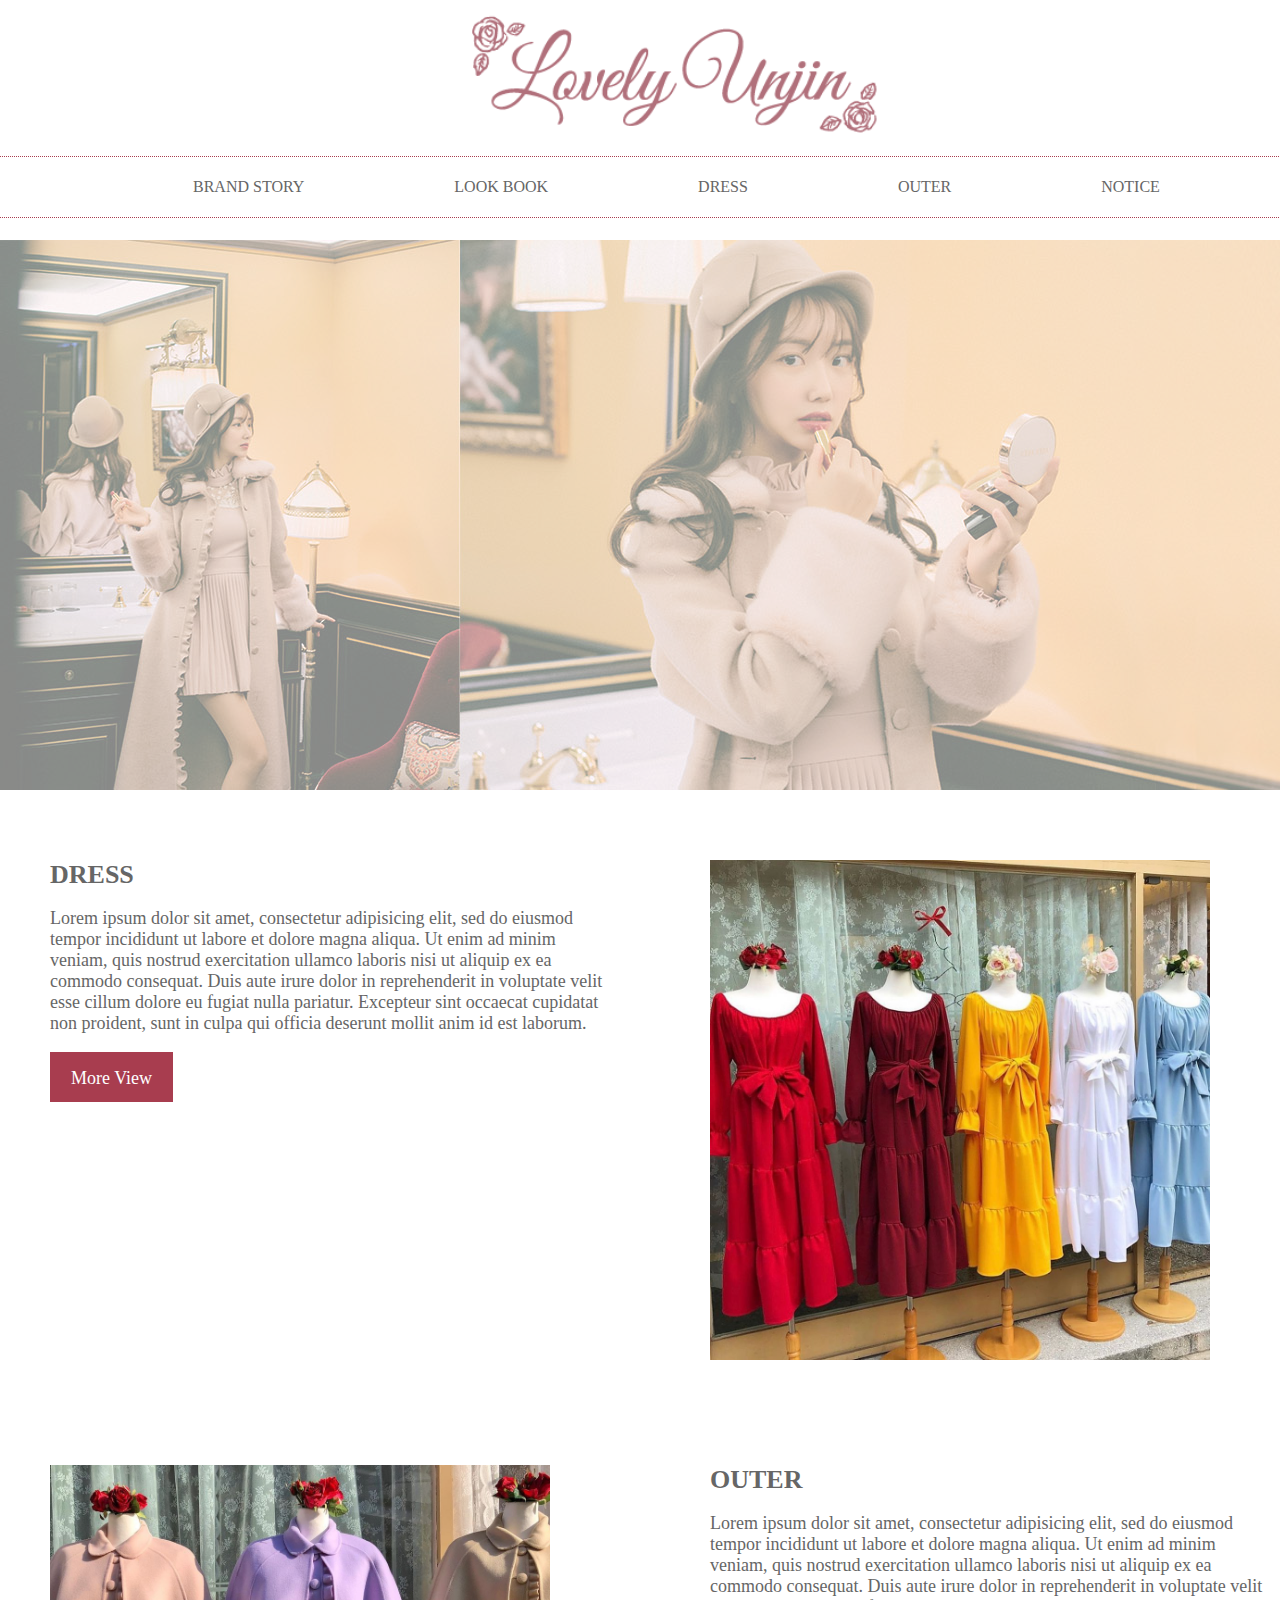
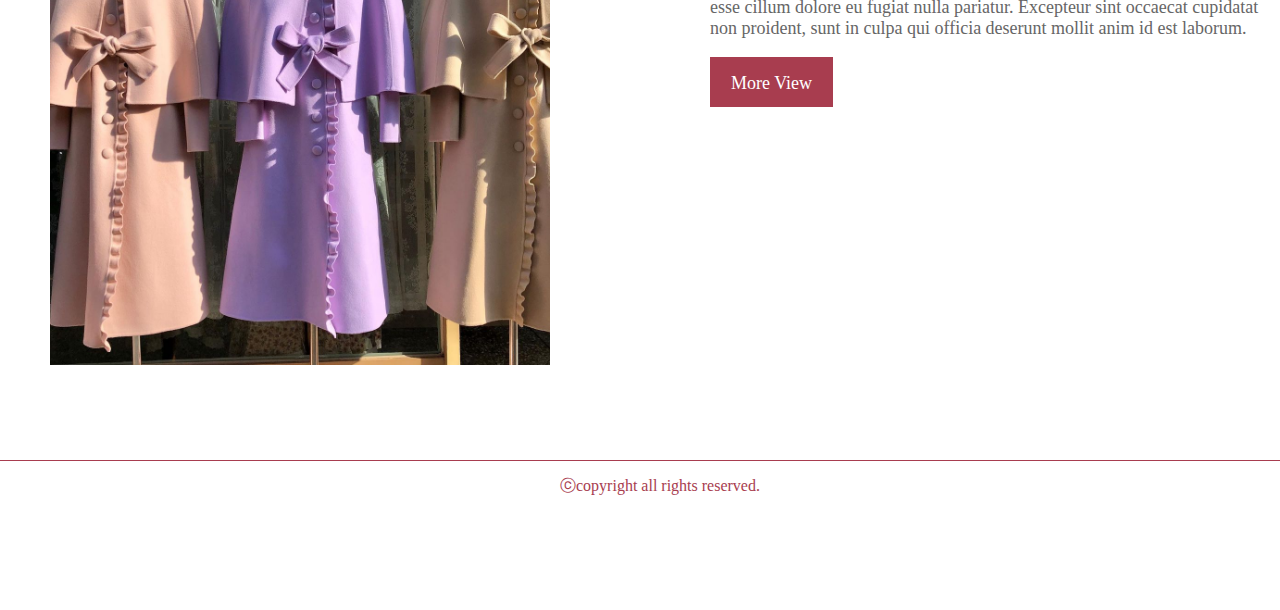
<file: index.html>
<!DOCTYPE html>
 <html lang="en">
 <head>
    <meta charset="UTF-8">
    <title>Lovely Unjin</title>
    <link rel="stylesheet" href="css/style.css">
    <script src="js/jquery.min.js"></script>
    <script src="js/common.js"></script>
     <!--[if lt IE 9]>
       <script src = "http://html5shiv.googlecode.com/svn/trunk/html5.js"></script>
     <![endif]-->
 </head>
 <body>
   <div id="wrap">
    <header id="header">
      <h1 id="top_logo"><a href="index.html"> <img src="img/mlogo2.png" alt="" width="500"> </a></h1>
      <nav id="top_nav">
        <ul>
          <li><a href="sub/story.html">BRAND&nbsp;STORY</a></li>
          <li><a href="sub/look.html">LOOK&nbsp;BOOK</a></li>
         <li><a href="sub/dress.html">DRESS</a></li>
         <li><a href="sub/outer.html">OUTER</a></li>
          <li><a href="#">NOTICE</a></li>
      </nav>
    </header>
    <main>
      <!--메인배너-->
      <div id="mainbanner" val="1" mx="3">
          <li id="img1"><img src="img/main_banner1.jpg" alt=""/></li>
          <li id="img2"><img src="img/main_banner2.jpg" alt=""/></li>
          <li id="img3"><img src="img/main_banner3.jpg" alt=""/></li>
      </div>
      <!--컨텐츠 영역-->
      <div class="container">
        <div class="content">
          <div class="inner">
            <div class="box items_2">
              <div class="items">
                <h3 class="title">DRESS</h3>
                <p>Lorem ipsum dolor sit amet, consectetur adipisicing elit, sed do eiusmod tempor incididunt ut labore et dolore magna aliqua. Ut enim ad minim veniam, quis nostrud exercitation ullamco laboris nisi ut aliquip ex ea commodo consequat. Duis aute irure dolor in reprehenderit in voluptate velit esse cillum dolore eu fugiat nulla pariatur. Excepteur sint occaecat cupidatat non proident, sunt in culpa qui officia deserunt mollit anim id est laborum.</p>
                <a href="sub/dress.html" class="gbtn">More View</a>
              </div>
              <div class="items">
                <img src="img/dress.jpg" alt="thumb01">
              </div>
            </div>
          </div>
          <div class="inner">
            <div class="box items_2">
              <div class="items">
                <img src="img/outer.jpg" alt="thumb02">
              </div>
              <div class="items">
                <h3 class="title">OUTER</h3>
                <p>Lorem ipsum dolor sit amet, consectetur adipisicing elit, sed do eiusmod tempor incididunt ut labore et dolore magna aliqua. Ut enim ad minim veniam, quis nostrud exercitation ullamco laboris nisi ut aliquip ex ea commodo consequat. Duis aute irure dolor in reprehenderit in voluptate velit esse cillum dolore eu fugiat nulla pariatur. Excepteur sint occaecat cupidatat non proident, sunt in culpa qui officia deserunt mollit anim id est laborum.</p>
                <a href="sub/outer.html" class="gbtn">More View</a>
              </div>
            </div>
          </div>
        </div>
      </div>
    </main>
    <footer id="footer">
      ⓒcopyright all rights reserved.
    </footer>
   </div>
 </body>
 </html>
</file>
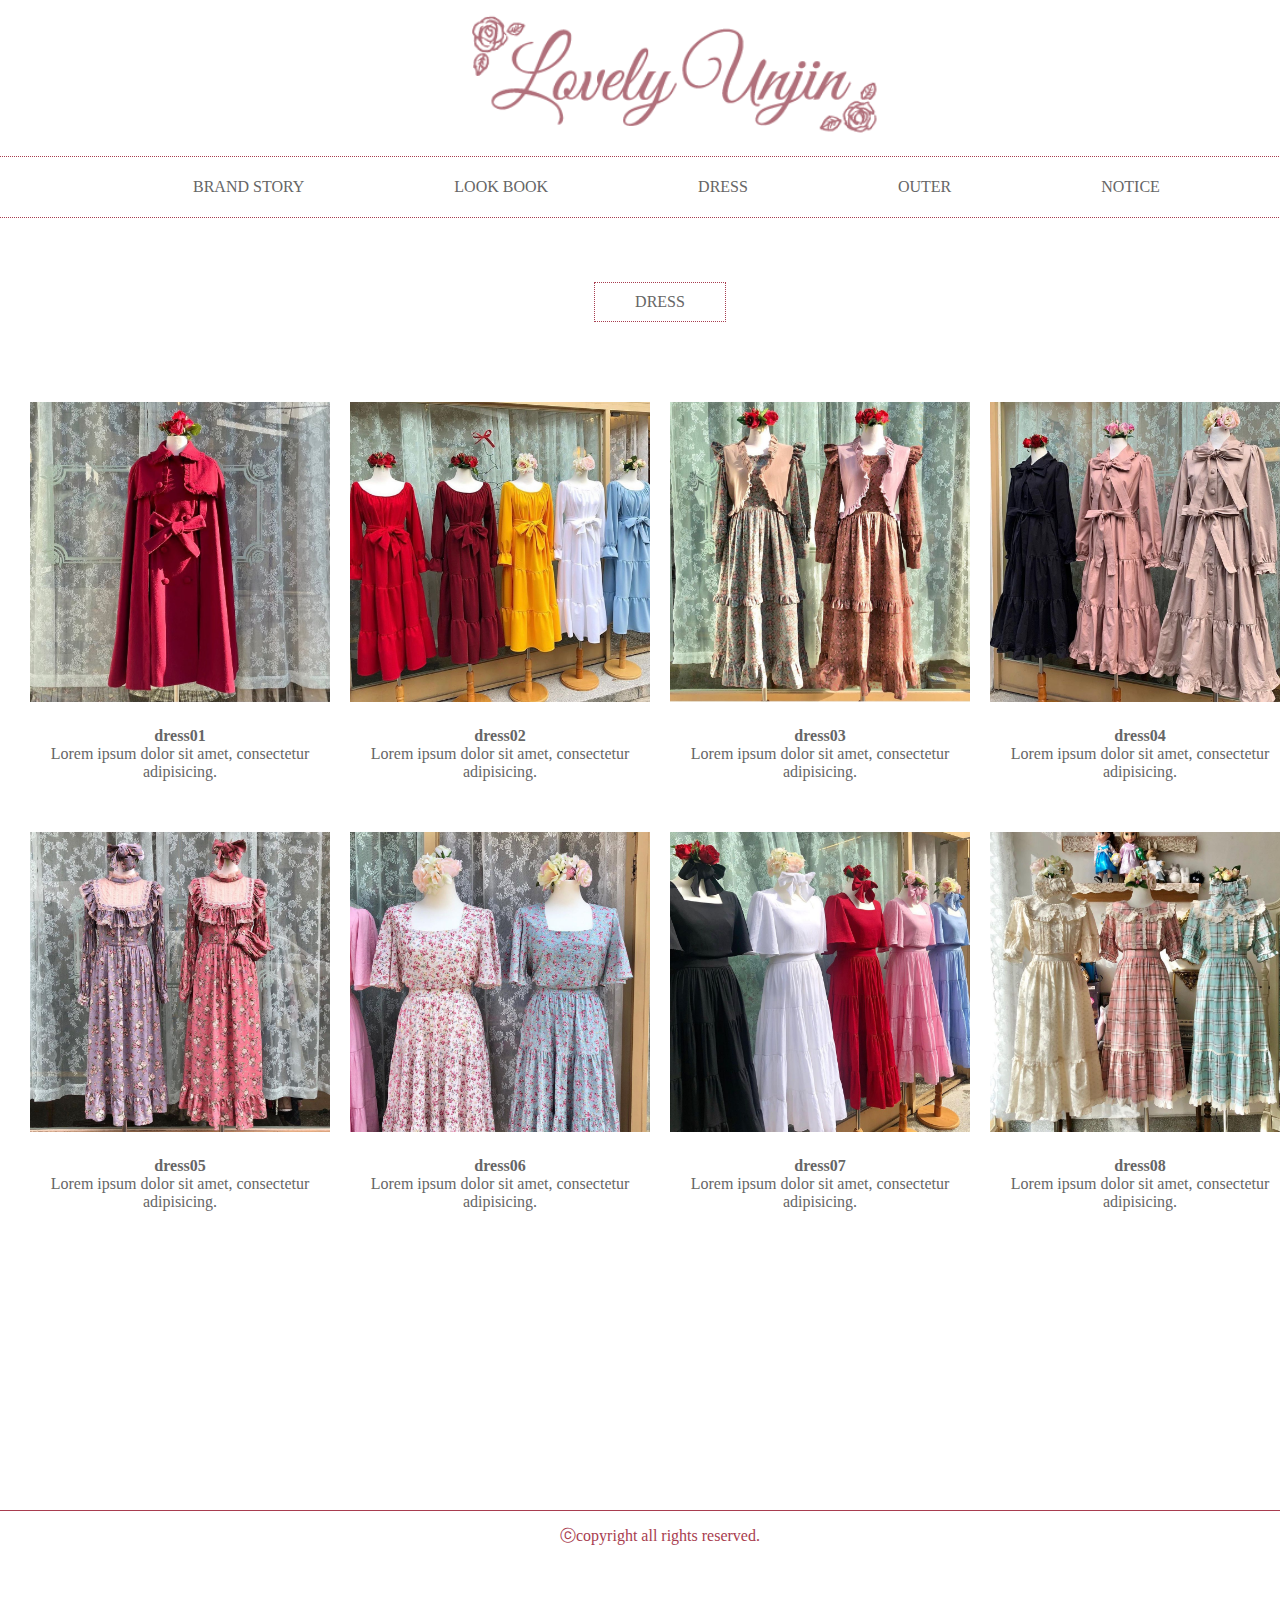
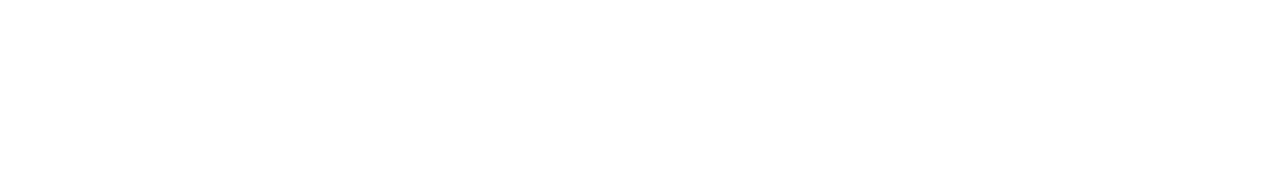
<file: sub/dress.html>
<!DOCTYPE html>
<html lang="en">
<head>
   <meta charset="UTF-8">
   <title>Lovely Unjin</title>
   <link rel="stylesheet" href="../css/style.css">
   <script src="../js/jquery.min.js"></script>
   <script src="../js/common.js"></script>
    <!--[if lt IE 9]>
      <script src = "http://html5shiv.googlecode.com/svn/trunk/html5.js"></script>
    <![endif]-->
</head>
<body class="subpage">
  <div id="wrap">
   <header id="header">
     <h1 id="top_logo"><a href="../index.html"> <img src="../img/mlogo2.png" alt="" width="500"> </a></h1>
     <nav id="top_nav">
       <ul>
         <li><a href="../sub/story.html">BRAND&nbsp;STORY</a></li>
         <li><a href="../sub/look.html">LOOK&nbsp;BOOK</a></li>
         <li><a href="../sub/dress.html">DRESS</a></li>
         <li><a href="../sub/outer.html">OUTER</a></li>
         <li><a href="#">NOTICE</a></li>
     </nav>
   </header>
   <main>
     <!--컨텐츠 영역-->
     <div id="dress">
       <div class="container">
         <p class="dress_text"> DRESS</p>
         <div class="dress_list">
           <ul>
             <li><img src="../img/sub/dress1.jpg" alt=""><p><strong> dress01 </strong> <br> Lorem ipsum dolor sit amet, consectetur adipisicing.</p></li>
             <li><img src="../img/sub/dress2.jpg" alt=""><p><strong> dress02 </strong> <br> Lorem ipsum dolor sit amet, consectetur adipisicing.</p></li>
             <li><img src="../img/sub/dress3.jpg" alt=""><p><strong> dress03 </strong> <br> Lorem ipsum dolor sit amet, consectetur adipisicing.</p></li>
             <li><img src="../img/sub/dress4.jpg" alt=""><p><strong> dress04 </strong> <br> Lorem ipsum dolor sit amet, consectetur adipisicing.</p></li>
           </ul>
           <ul>
             <li><img src="../img/sub/dress5.jpg" alt=""><p><strong> dress05 </strong> <br> Lorem ipsum dolor sit amet, consectetur adipisicing.</p></li>
             <li><img src="../img/sub/dress6.jpg" alt=""><p><strong> dress06 </strong> <br> Lorem ipsum dolor sit amet, consectetur adipisicing.</p></li>
             <li><img src="../img/sub/dress7.jpg" alt=""><p><strong> dress07 </strong> <br> Lorem ipsum dolor sit amet, consectetur adipisicing.</p></li>
             <li><img src="../img/sub/dress8.jpg" alt=""><p><strong> dress08 </strong> <br> Lorem ipsum dolor sit amet, consectetur adipisicing.</p></li>
           </ul>
         </div>

       </div>
     </div>
   </main>
   <footer id="footer">
     ⓒcopyright all rights reserved.
   </footer>
  </div>
</body>
</html>
</file>
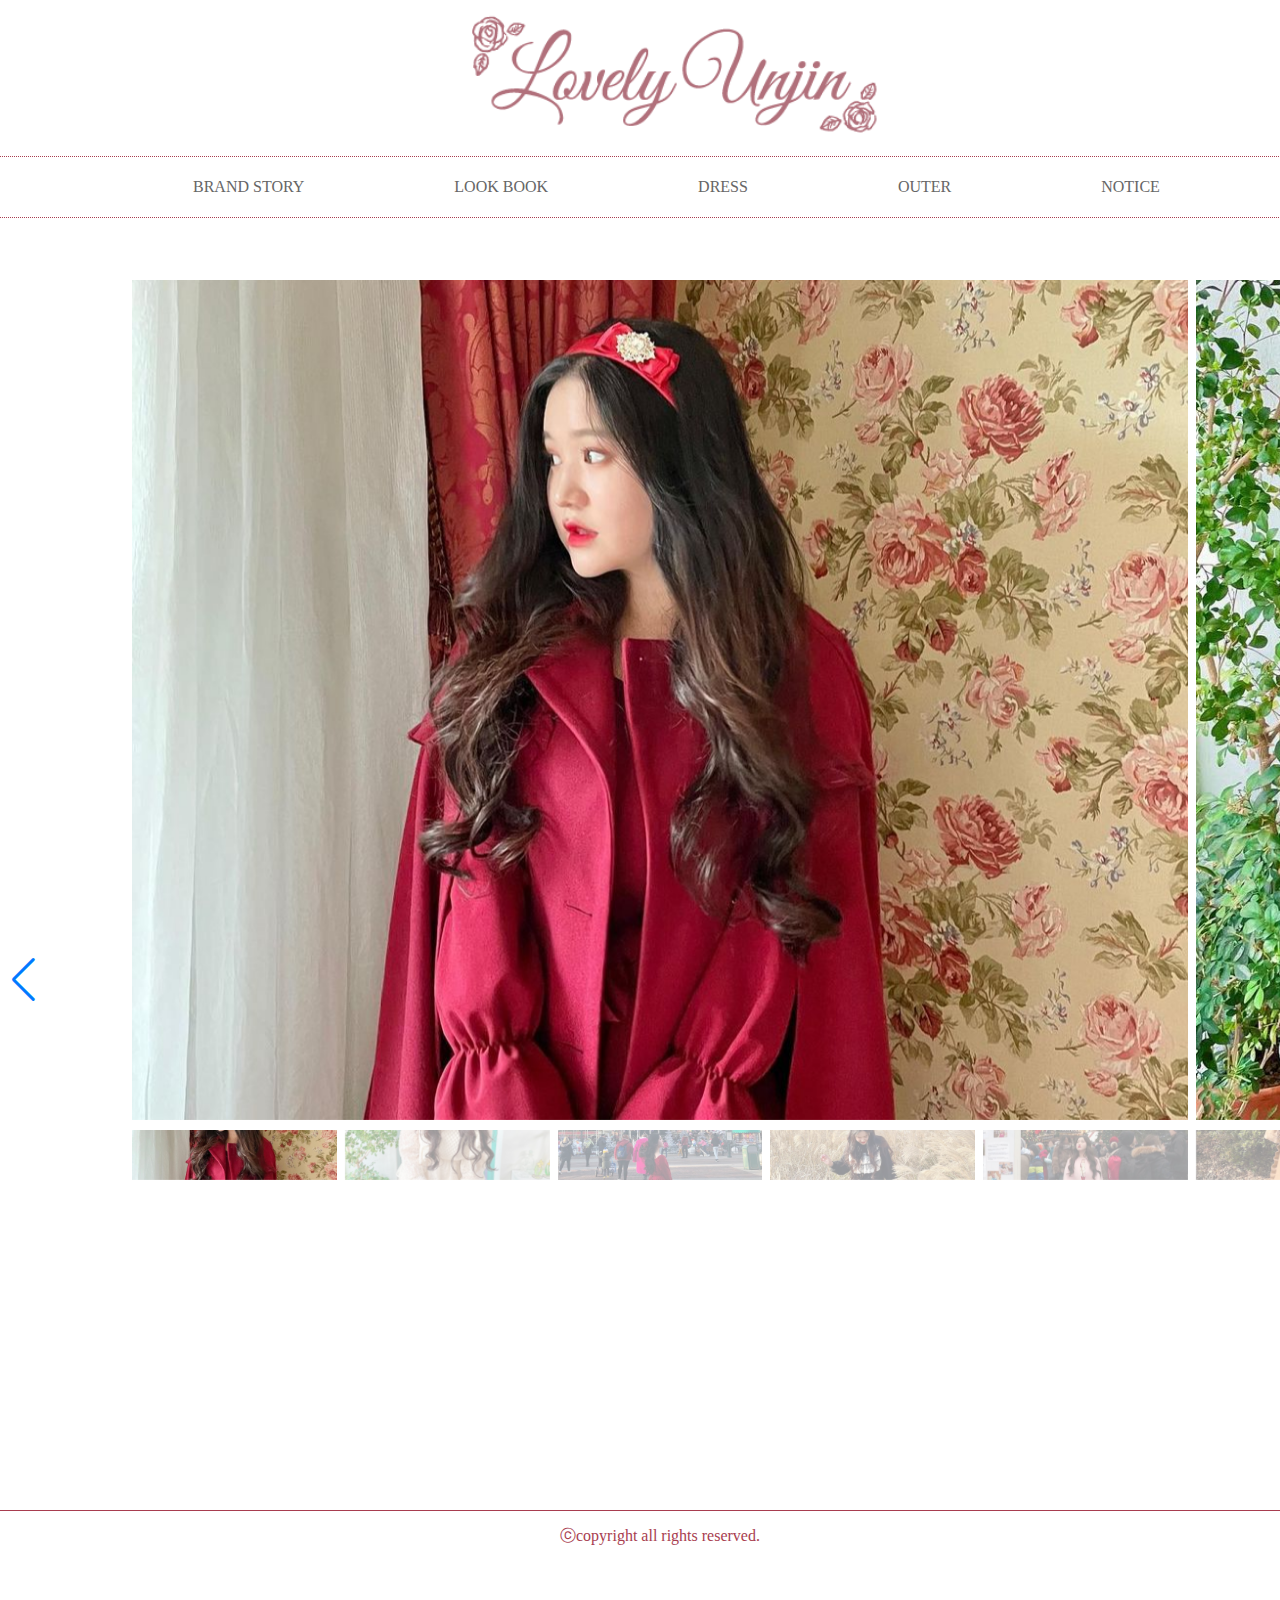
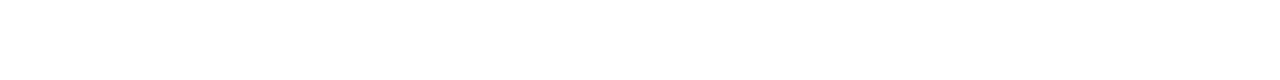
<file: sub/look.html>
<!DOCTYPE html>
<html lang="en">
<head>
   <meta charset="UTF-8">
   <title>Lovely Unjin</title>
   <link rel="stylesheet" href="../css/style.css">
   <script src="../js/jquery.min.js"></script>
   <script src="../js/common.js"></script>
   <link rel="stylesheet" href="https://unpkg.com/swiper/swiper-bundle.min.css">
    <!--[if lt IE 9]>
      <script src = "http://html5shiv.googlecode.com/svn/trunk/html5.js"></script>
    <![endif]-->
</head>
<body class="subpage">
  <div id="wrap">
   <header id="header">
     <h1 id="top_logo"><a href="../index.html"> <img src="../img/mlogo2.png" alt="" width="500"> </a></h1>
     <nav id="top_nav">
       <ul>
         <li><a href="../sub/story.html">BRAND&nbsp;STORY</a></li>
         <li><a href="../sub/look.html">LOOK&nbsp;BOOK</a></li>
         <li><a href="../sub/dress.html">DRESS</a></li>
         <li><a href="../sub/outer.html">OUTER</a></li>
         <li><a href="#">NOTICE</a></li>
     </nav>
   </header>
   <main>
     <!--컨텐츠 영역-->
     <div id="look">
       <div class="container">
         <p class="look_text">LOOK&nbsp;BOOK</p>
         <div class="swiper-container gallery-top">
       		<div class="swiper-wrapper">
       			<div class="swiper-slide" style="background-image:url(../img/sub/unjin1.jpg)">
       			</div>
       			<div class="swiper-slide" style="background-image:url(../img/sub/unjin2.jpg)">
       			</div>
       			<div class="swiper-slide" style="background-image:url(../img/sub/unjin3.jpg)">
       			</div>
       			<div class="swiper-slide" style="background-image:url(../img/sub/unjin4.jpg)">
       			</div>
       			<div class="swiper-slide" style="background-image:url(../img/sub/unjin5.jpg)">
       			</div>
       			<div class="swiper-slide" style="background-image:url(../img/sub/unjin6.jpg)">
       			</div>
       			<div class="swiper-slide" style="background-image:url(../img/sub/unjin7.jpg)">
       			</div>
       			<div class="swiper-slide" style="background-image:url(../img/sub/unjin8.jpg)">
       			</div>
       		</div>
       		<!-- Add Arrows -->
       		<div class="swiper-button-next swiper-button-white"></div>
       		<div class="swiper-button-prev swiper-button-white"></div>
       	</div>
       	<div class="swiper-container gallery-thumbs">
       		<div class="swiper-wrapper">
       			<div class="swiper-slide" style="background-image:url(../img/sub/unjin1.jpg)">
       			</div>
       			<div class="swiper-slide" style="background-image:url(../img/sub/unjin2.jpg)">
       			</div>
       			<div class="swiper-slide" style="background-image:url(../img/sub/unjin3.jpg)">
       			</div>
       			<div class="swiper-slide" style="background-image:url(../img/sub/unjin4.jpg)">
       			</div>
       			<div class="swiper-slide" style="background-image:url(../img/sub/unjin5.jpg)">
       			</div>
       			<div class="swiper-slide" style="background-image:url(../img/sub/unjin6.jpg)">
       			</div>
       			<div class="swiper-slide" style="background-image:url(../img/sub/unjin7.jpg)">
       			</div>
       			<div class="swiper-slide" style="background-image:url(../img/sub/unjin8.jpg)">
       			</div>

       		</div>
       	</div>
         </div>
     </div>
   </main>
   <footer id="footer">
     ⓒcopyright all rights reserved.
   </footer>
  </div>
  <!-- Swiper JS -->
	<script src="https://unpkg.com/swiper/swiper-bundle.min.js"></script>

	<!-- Initialize Swiper -->
	<script>
		var galleryThumbs = new Swiper('.gallery-thumbs', {
      spaceBetween: 8,
      slidesPerView: 5,
      loop: true,
      freeMode: true,
      loopedSlides: 6, //몇번째에 넘어갈건지
      watchSlidesVisibility: true,
      watchSlidesProgress: true,
    });
    var galleryTop = new Swiper('.gallery-top', {
      spaceBetween: 8,
      loop:true,
      loopedSlides: 6,
      navigation: {
        nextEl: '.swiper-button-next',
        prevEl: '.swiper-button-prev',
      },
      thumbs: {
        swiper: galleryThumbs,
      },
    });
	</script>
</body>
</html>
</file>
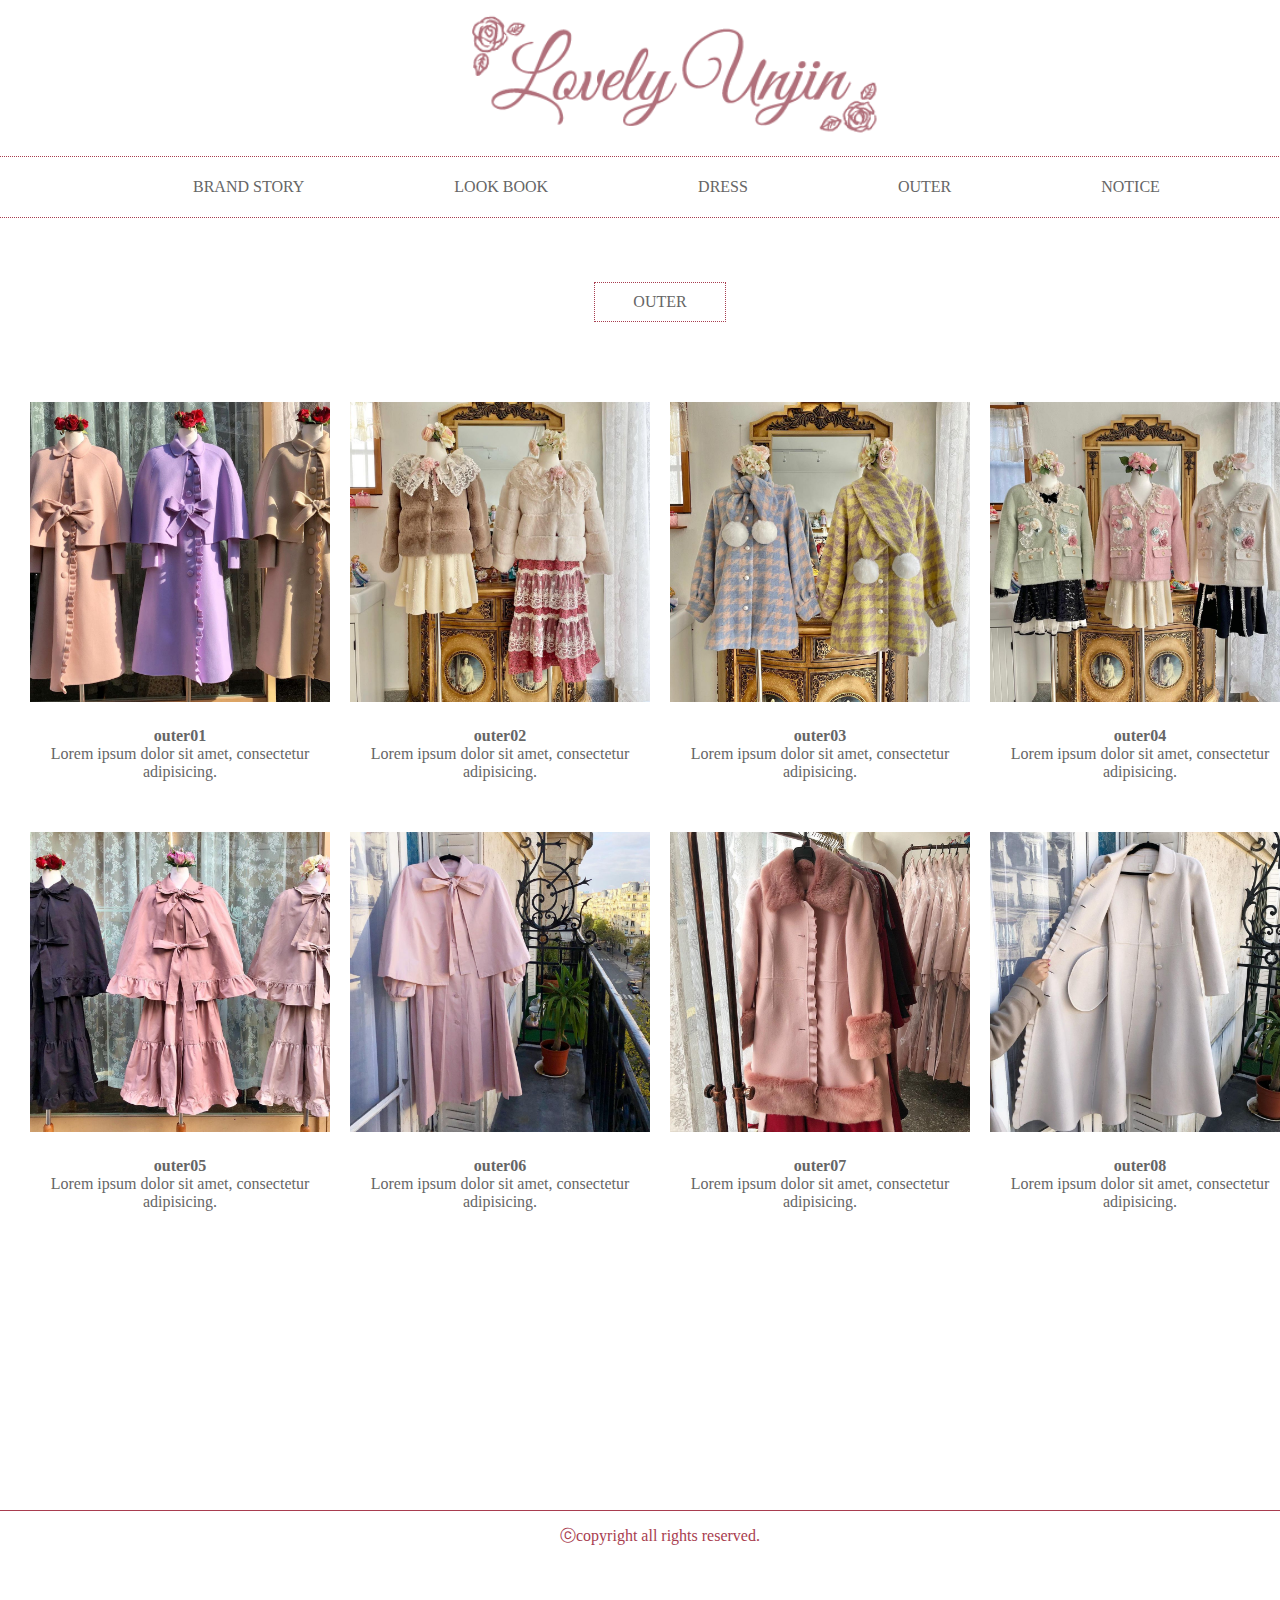
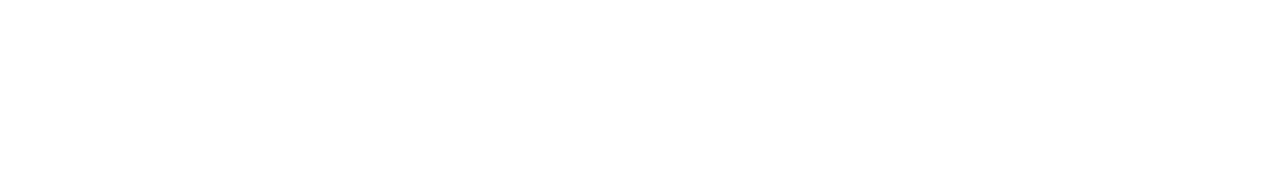
<file: sub/outer.html>
<!DOCTYPE html>
<html lang="en">
<head>
   <meta charset="UTF-8">
   <title>Lovely Unjin</title>
   <link rel="stylesheet" href="../css/style.css">
   <script src="../js/jquery.min.js"></script>
   <script src="../js/common.js"></script>
    <!--[if lt IE 9]>
      <script src = "http://html5shiv.googlecode.com/svn/trunk/html5.js"></script>
    <![endif]-->
</head>
<body class="subpage">
  <div id="wrap">
   <header id="header">
     <h1 id="top_logo"><a href="../index.html"> <img src="../img/mlogo2.png" alt="" width="500"> </a></h1>
     <nav id="top_nav">
       <ul>
         <li><a href="../sub/story.html">BRAND&nbsp;STORY</a></li>
         <li><a href="../sub/look.html">LOOK&nbsp;BOOK</a></li>
         <li><a href="../sub/dress.html">DRESS</a></li>
         <li><a href="../sub/outer.html">OUTER</a></li>
         <li><a href="#">NOTICE</a></li>
     </nav>
   </header>
   <main>
     <!--컨텐츠 영역-->
     <div id="outer">
       <div class="container">
         <p class="dress_text">OUTER</p>
         <div class="dress_list">
           <ul>
             <li><img src="../img/sub/outer1.jpg" alt=""><p><strong> outer01 </strong> <br> Lorem ipsum dolor sit amet, consectetur adipisicing.</p></li>
             <li><img src="../img/sub/outer2.jpg" alt=""><p><strong> outer02 </strong> <br> Lorem ipsum dolor sit amet, consectetur adipisicing.</p></li>
             <li><img src="../img/sub/outer3.jpg" alt=""><p><strong> outer03 </strong> <br> Lorem ipsum dolor sit amet, consectetur adipisicing.</p></li>
             <li><img src="../img/sub/outer4.jpg" alt=""><p><strong> outer04 </strong> <br> Lorem ipsum dolor sit amet, consectetur adipisicing.</p></li>
           </ul>
           <ul>
             <li><img src="../img/sub/outer5.jpg" alt=""><p><strong> outer05 </strong> <br> Lorem ipsum dolor sit amet, consectetur adipisicing.</p></li>
             <li><img src="../img/sub/outer6.jpg" alt=""><p><strong> outer06 </strong> <br> Lorem ipsum dolor sit amet, consectetur adipisicing.</p></li>
             <li><img src="../img/sub/outer7.jpg" alt=""><p><strong> outer07 </strong> <br> Lorem ipsum dolor sit amet, consectetur adipisicing.</p></li>
             <li><img src="../img/sub/outer8.jpg" alt=""><p><strong> outer08 </strong> <br> Lorem ipsum dolor sit amet, consectetur adipisicing.</p></li>
           </ul>
         </div>

       </div>
     </div>
   </main>
   <footer id="footer">
     ⓒcopyright all rights reserved.
   </footer>
  </div>
</body>
</html>
</file>
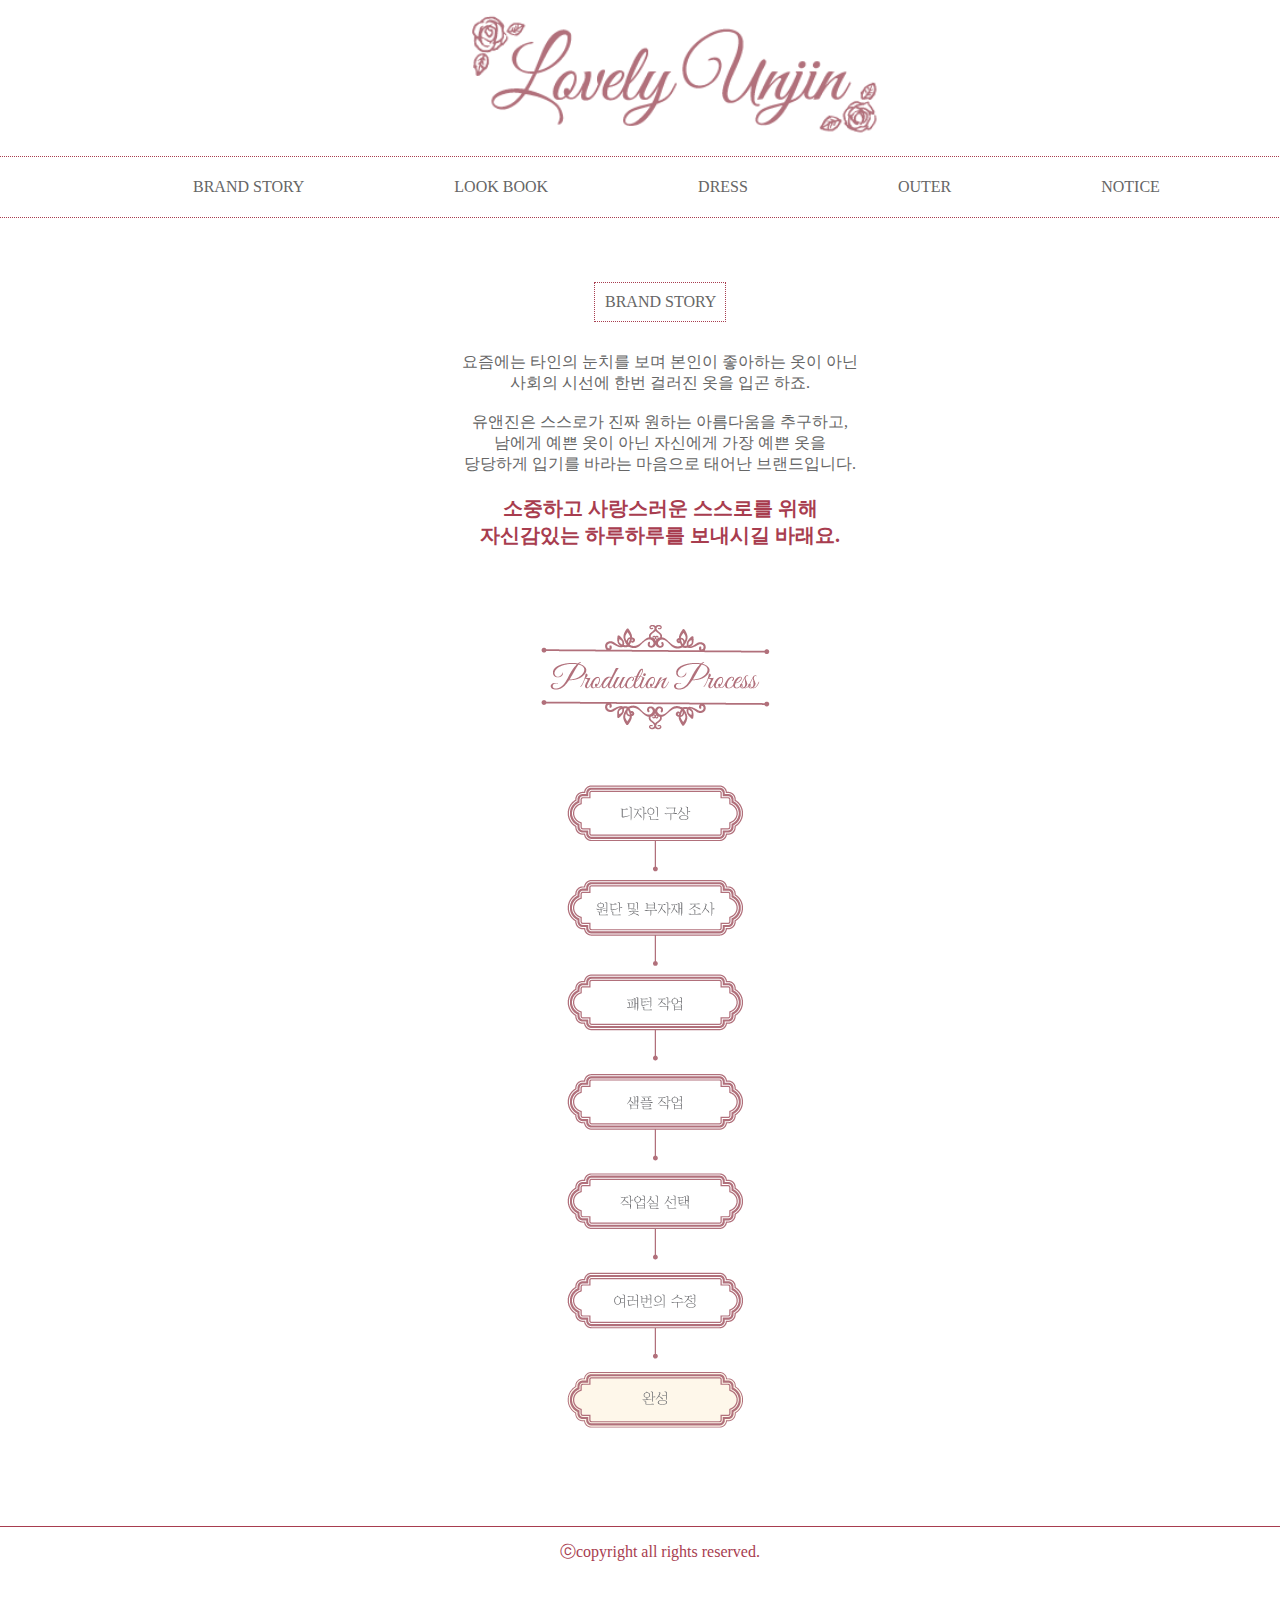
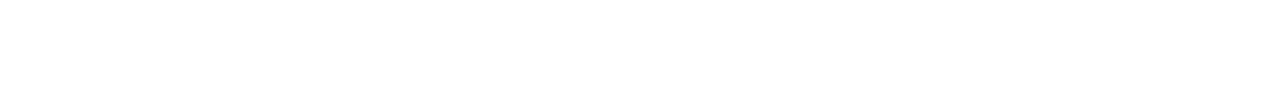
<file: sub/story.html>
<!DOCTYPE html>
<html lang="en">
<head>
   <meta charset="UTF-8">
   <title>Lovely Unjin</title>
   <link rel="stylesheet" href="../css/style.css">
   <script src="../js/jquery.min.js"></script>
   <script src="../js/common.js"></script>
    <!--[if lt IE 9]>
      <script src = "http://html5shiv.googlecode.com/svn/trunk/html5.js"></script>
    <![endif]-->
</head>
<body class="subpage">
  <div id="wrap">
   <header id="header">
     <h1 id="top_logo"><a href="../index.html"> <img src="../img/mlogo2.png" alt="" width="500"> </a></h1>
     <nav id="top_nav">
       <ul>
         <li><a href="../sub/story.html">BRAND&nbsp;STORY</a></li>
         <li><a href="../sub/look.html">LOOK&nbsp;BOOK</a></li>
         <li><a href="../sub/dress.html">DRESS</a></li>
         <li><a href="../sub/outer.html">OUTER</a></li>
         <li><a href="#">NOTICE</a></li>
     </nav>
   </header>
   <main>
     <!--컨텐츠 영역-->
     <div id="story">
       <div class="container">

         <p class="story_text">BRAND&nbsp;STORY</p><p>요즘에는 타인의 눈치를 보며 본인이 좋아하는 옷이 아닌<br>사회의 시선에 한번 걸러진 옷을 입곤 하죠.<br><br>유앤진은 스스로가 진짜 원하는 아름다움을 추구하고, <br>남에게 예쁜 옷이 아닌 자신에게 가장 예쁜 옷을 <br>당당하게 입기를 바라는 마음으로 태어난 브랜드입니다.</p>
         <p class="pinkcolor">소중하고 사랑스러운 스스로를 위해<br>자신감있는 하루하루를 보내시길 바래요.</p>
         <img src="../img/story.png" alt="">
       </div>
     </div>
   </main>
   <footer id="footer">
     ⓒcopyright all rights reserved.
   </footer>
  </div>
</body>
</html>
</file>
<file: css/style.css>
html, body {
  height: 100%;
}

body {
  background: #ffffff;
  color: #666666;
}

html, body, ul, li, h1, h2, h3, h4, h5, h6 {
  margin: 0;
  padding: 0;
}

li {
  list-style: none;
}

a {
  text-decoration: none;
  color: #a83d4f;
  transition: .5s;
}

a:hover {
  color: #a83d4f;
}

.box {
  display: flex;
}

.box .items {
  box-sizing: border-box;
  padding: 50px;
  flex: 100%;
  flex-shrink: 0;
  font-size: 18px;
}

.box .items .title {
  font-size: 26px;
}

.box .items img {
  width: 100%;
}

.box.items_2 .items {
  flex: 50%;
}

.gbtn {
  display: inline-block;
  box-sizing: border-box;
  padding: 0 20px;
  height: 50px;
  line-height: 50px;
  text-align: center;
  background: #a83d4f;
  color: white;
  border: 1px solid #a83d4f;
}

.gbtn:hover {
  color: #a83d4f;
  background: white;
}

#wrap {
  width: 1320px;
  margin: 0 auto;
}

#wrap #header {
  position: relative;
  height: 60px;
}

#wrap #header #top_logo {
  position: absolute;
  left: 32%;
  top: 15%;
}

#wrap #header #top_nav {
  position: absolute;
  top: 260%;
  height: 60px;
  border-top: 1px dotted #a83d4f;
  border-bottom: 1px dotted #a83d4f;
}

#wrap #header #top_nav ul {
  position: relative;
  float: left;
  display: flex;
}

#wrap #header #top_nav ul li {
  position: relative;
  float: left;
}

#wrap #header #top_nav ul li a {
  display: inline-block;
  width: 100%;
  height: 100%;
  line-height: 60px;
  height: 60px;
  margin-left: 150px;
  color: #666666;
}

#wrap #header #top_nav ul li:last-child {
  margin-right: 175px;
}

#wrap #header #top_nav ul li:first-child {
  margin-left: 43px;
}

#wrap #footer {
  margin-top: 50px;
  height: 50px;
  line-height: 50px;
  text-align: center;
  border-top: 1px solid #a83d4f;
  color: #a83d4f;
}

#mainbanner {
  position: relative;
  top: 180px;
  height: 550px;
  background-size: cover;
}

#mainbanner li {
  position: absolute;
  top: 0;
  left: 0;
  display: none;
  -webkit-display: block;
}

#mainbanner li img {
  width: 1320px;
  height: 550px;
}

.container {
  position: relative;
  top: 200px;
  height: 1400px;
}

.container .items img {
  width: 500px;
  height: 500px;
}

body.subpage main .container {
  top: 220px;
}

body.subpage main .container p {
  text-align: center;
}

body.subpage main #story img {
  position: absolute;
  left: 16%;
}

body.subpage main #story .pinkcolor {
  font-size: 20px;
  color: #a83d4f;
  font-weight: bold;
}

body.subpage main #story .story_text {
  text-align: center;
  left: 45%;
  top: -1%;
  position: relative;
  border: 1px dotted #a83d4f;
  padding: 10px;
  width: 110px;
}

body.subpage main #look .container .look_text {
  position: absolute;
  top: -1%;
  left: 45%;
  border: 1px dotted #a83d4f;
  padding: 10px;
  width: 110px;
}

body.subpage main #look .container .swiper-container {
  width: 80%;
  height: 100%;
  margin-left: auto;
  margin-right: auto;
  top: 120px;
}

body.subpage main #look .container .swiper-slide {
  background-size: cover;
  background-position: center;
}

body.subpage main #look .container .gallery-top {
  height: 60%;
  width: 80%;
}

body.subpage main #look .container .gallery-thumbs {
  height: 5%;
  box-sizing: border-box;
  padding: 10px 0;
}

body.subpage main #look .container .gallery-thumbs .swiper-slide {
  width: 20%;
  height: 100%;
  opacity: 0.4;
}

body.subpage main #look .container .gallery-thumbs .swiper-slide-thumb-active {
  opacity: 1;
}

body.subpage main #dress .dress_text, body.subpage main #outer .dress_text {
  position: absolute;
  top: -1%;
  left: 45%;
  border: 1px dotted #a83d4f;
  padding: 10px;
  width: 110px;
}

body.subpage main #dress .dress_list, body.subpage main #outer .dress_list {
  height: 100%;
  position: absolute;
  top: 8%;
}

body.subpage main #dress .dress_list ul, body.subpage main #outer .dress_list ul {
  display: flex;
  padding-left: 20px;
}

body.subpage main #dress .dress_list ul li, body.subpage main #outer .dress_list ul li {
  padding: 10px;
  padding-bottom: 20px;
}

body.subpage main #dress .dress_list ul li img, body.subpage main #outer .dress_list ul li img {
  width: 300px;
}

body.subpage main #dress .dress_list ul li img:hover, body.subpage main #outer .dress_list ul li img:hover {
  -webkit-transform: scale(1.1);
  transition: .2s;
}

body.subpage main #dress .dress_list ul li p, body.subpage main #outer .dress_list ul li p {
  width: 300px;
  padding: 5px;
  box-sizing: border-box;
  overflow: hidden;
  text-align: center;
}
</file>
